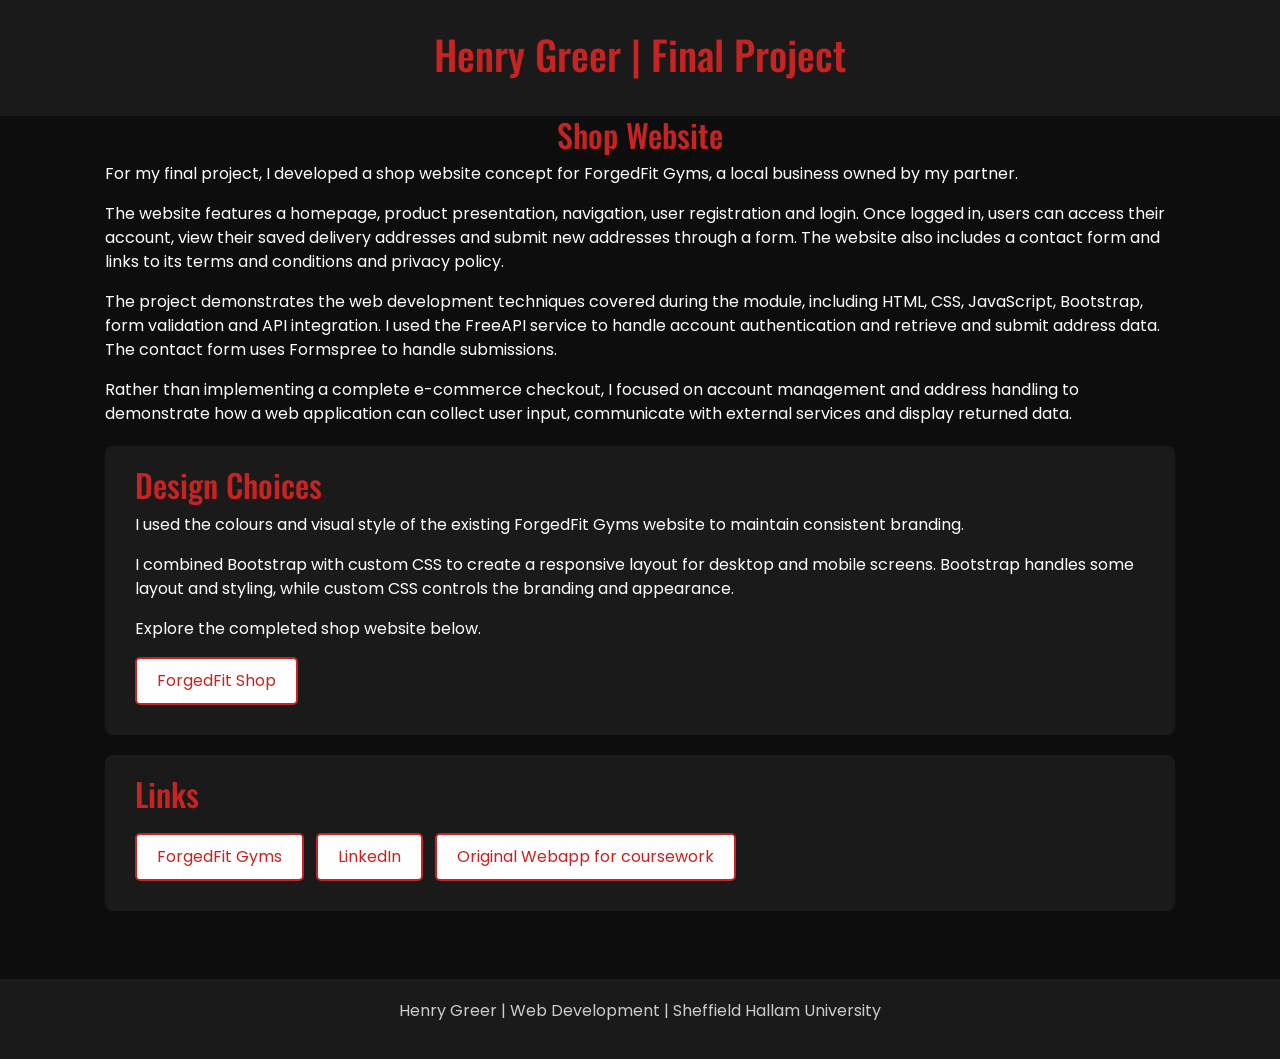
<file: index.html>
<!DOCTYPE html>

<html lang="en">

<head>
    <meta charset="UTF-8">
    <meta name="viewport" content="width=device-width, initial-scale=1.0">
    <title>Henry Greer | Final Project</title>
    <link href="https://cdn.jsdelivr.net/npm/bootstrap@5.3.8/dist/css/bootstrap.min.css" rel="stylesheet">
    <link rel="stylesheet" href="style.css">
    <script src="https://cdn.jsdelivr.net/npm/bootstrap@5.3.8/dist/js/bootstrap.bundle.min.js" defer></script>

</head>

<body>

    <header>
        <h1>Henry Greer | Final Project</h1>
    </header>

    <main>

        <h2 style="text-align: center;">Shop Website</h2>

        <p>
            For my final project, I developed a shop website concept for ForgedFit Gyms, a local business owned by my partner.
        </p>
        <p>
            The website features a homepage, product presentation, navigation, user registration and login. 
            Once logged in, users can access their account, view their saved delivery addresses and submit new addresses through a form. 
            The website also includes a contact form and links to its terms and conditions and privacy policy.
        </p>

        <p>
            The project demonstrates the web development techniques covered during the module, including HTML, CSS, 
            JavaScript, Bootstrap, form validation and API integration. I used the FreeAPI service to handle account 
            authentication and retrieve and submit address data. The contact form uses Formspree to handle submissions.
        </p>
        <p>
            Rather than implementing a complete e-commerce checkout, I focused on account management and address handling
             to demonstrate how a web application can collect user input, communicate with external services and display returned data.

        </p>

        <section class="forgedCard">
            <h2>Design Choices</h2>

            <p>
                I used the colours and visual style of the existing ForgedFit Gyms
                website to maintain consistent branding.
            </p>

            <p>
                I combined Bootstrap with custom CSS to create a responsive layout
                for desktop and mobile screens. Bootstrap handles some layout and
                styling, while custom CSS controls the branding and appearance.
            </p>

            <p>Explore the completed shop website below.</p>

            <a href="forgedfitindex.html" 
            target="_blank" 
            class="buttonLinks" 
            rel="noopener noreferrer">
                ForgedFit Shop
            </a>
            
        </section>

        <section class="forgedCard">
            <h2>Links</h2>

            <div class="links">

                <a href="https://www.forgedfitgyms.co.uk/" target="_blank" rel="noopener noreferrer" class="buttonLinks">
                    ForgedFit Gyms
                </a>

                <a href="https://www.linkedin.com/in/henry-greer-968357281/" target="_blank" rel="noopener noreferrer" class="buttonLinks">
                    LinkedIn
                </a>

                <a href="https://hengreer.github.io/MyFirstWebapp/index.html" target="_blank" rel="noopener noreferrer" class="buttonLinks">
                    Original Webapp for coursework
                </a>
                

            </div>

        </section>

        <br><br>

    </main>

    <footer style="text-align: center; padding: 20px; background-color: var(--card); color: var(--text-muted);">

        <p>
            Henry Greer | Web Development | Sheffield Hallam University
        </p>

    </footer>

</body>

</html>
</file>
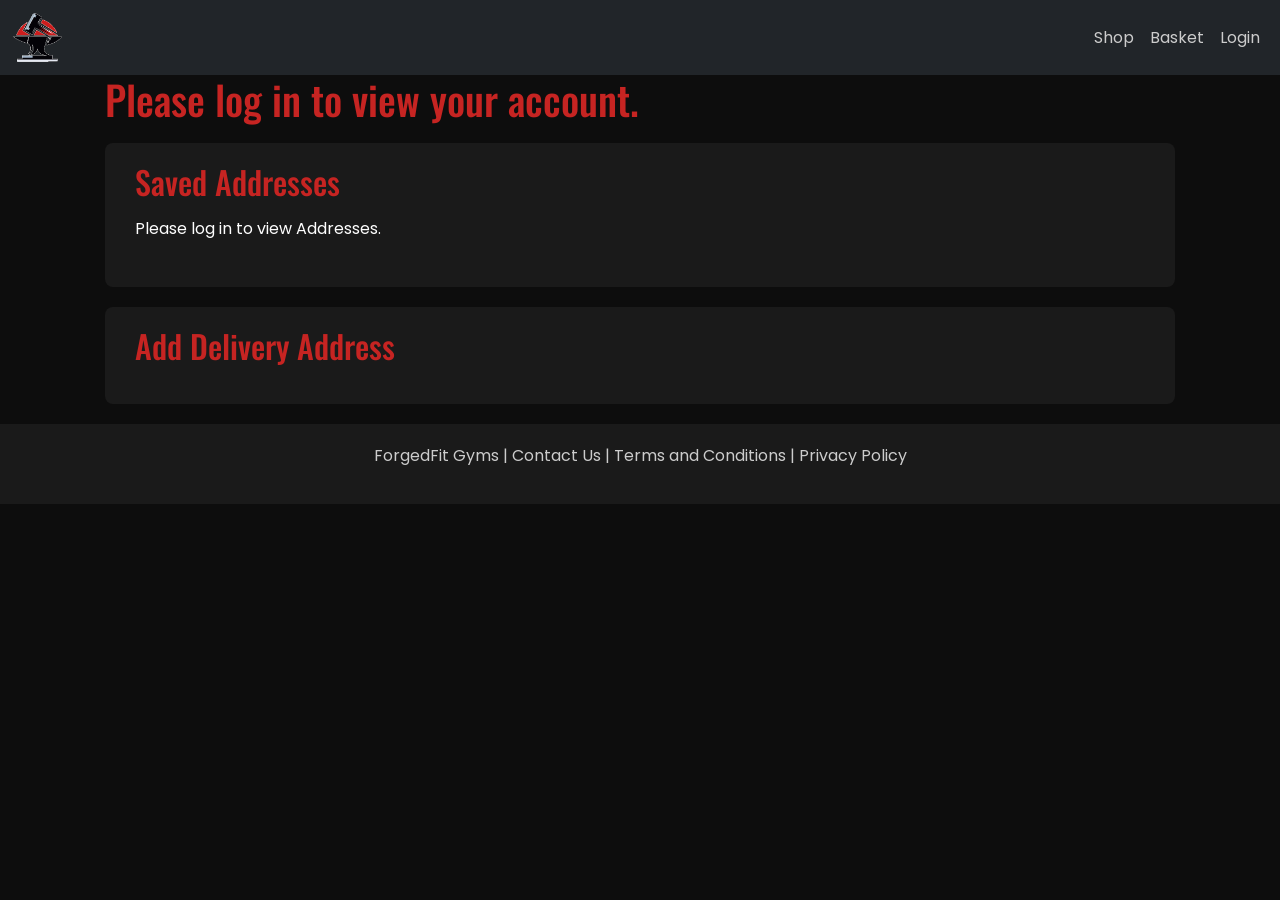
<file: account.html>
<!DOCTYPE html>

<html lang="en">

<head>
    <meta charset="UTF-8">
    <meta name="viewport" content="width=device-width, initial-scale=1.0">
    <title>Henry Greer | Final Project</title>
    <link href="https://cdn.jsdelivr.net/npm/bootstrap@5.3.8/dist/css/bootstrap.min.css" rel="stylesheet">
    <link rel="stylesheet" href="style.css">
    <script src="https://cdn.jsdelivr.net/npm/bootstrap@5.3.8/dist/js/bootstrap.bundle.min.js" defer></script>
    <script src="accountscript.js" defer></script>

</head>

<body>

       <nav class="navbar navbar-expand-sm bg-dark navbar-dark sticky-top">
        <div class="container-fluid">
            <a class="navbar-brand" href="forgedfitindex.html">
                <img src="images/forgedFitLogo.png"
                    alt="Forged Fit Home"
                    class="rounded navbarLogo">
            </a>

            <button class="navbar-toggler"
                    type="button"
                    data-bs-toggle="collapse"
                    data-bs-target="#collapsibleNavbar"
                    aria-controls="collapsibleNavbar"
                    aria-expanded="false"
                    aria-label="Toggle navigation">
                <span class="navbar-toggler-icon"></span>
            </button>

            <div class="collapse navbar-collapse" id="collapsibleNavbar">
                <ul class="navbar-nav ms-auto">
                    <li class="nav-item">
                        <a class="nav-link" href="shop.html">Shop</a>
                    </li>
                    <li class="nav-item">
                        <a class="nav-link" href="basket.html">Basket</a>
                    </li>
                    <li class="nav-item">
                        <a class="nav-link" href="loginpage.html" id="accountLink">Login</a>
                    </li>
                </ul>
            </div>
        </div>
    </nav>

    <main>

        <h1 id="welcomeUsername">My Account</h1>
        <p id="usernameError" class="d-none"></p>

        <div id="savedAddress" class="forgedCard">
            <h2>Saved Addresses</h2>
            <div id="addressList"></div>
            <p id="addressLoadError" role="alert"></p>
            <p id="savedAddressMessage" role="status"></p>
        </div>

        <div class="forgedCard">
            <h2>Add Delivery Address</h2>
            <p id="addDeliveryMessage" role="status">Unfortunately, the FreeAPI service requires a six-digit numeric PIN code rather than a standard UK postcode. Please enter a six-digit number to test the address-saving feature.</p>

            <form id="addressForm" name="addressForm">
                <div class="mb-3">
                            <label for="addressLine1" class="form-label">
                                Address Line 1:
                            </label>
                            <input
                                type="text"
                                class="form-control"
                                id="addressLine1"
                                name="addressLine1"
                                placeholder="House number and street"
                                required>
                        </div>

                        <div class="mb-3">
                            <label for="addressLine2" class="form-label">
                                Address Line 2:
                            </label>
                            <input
                                type="text"
                                class="form-control"
                                id="addressLine2"
                                name="addressLine2"
                                placeholder="Flat, building or additional information">
                        </div>

                        <div class="mb-3">
                            <label for="city" class="form-label">
                                City:
                            </label>
                            <input
                                type="text"
                                class="form-control"
                                id="city"
                                name="city"
                                placeholder="Enter your city or town"
                                required>
                        </div>

                        <div class="mb-3">
                            <label for="state" class="form-label">
                                County / State / Region:
                            </label>
                            <input
                                type="text"
                                class="form-control"
                                id="state"
                                name="state"
                                placeholder="Enter your county or region"
                                required>
                        </div>

                        <div class="mb-3">
                            <label for="pincode" class="form-label">
                                Postcode:
                            </label>
                            <input
                                type="number"
                                class="form-control"
                                id="pincode"
                                name="pincode"
                                placeholder="Enter numberic 6 digit PIN Code"
                                required>
                        </div>
                        <p id="pinError" class='d-none' role="alert"></p>

                        <div class="mb-3">
                            <label for="country" class="form-label">
                                Country:
                            </label>
                            <select
                                class="form-select"
                                id="country"
                                name="country"
                                required>

                                <option value="" selected disabled>
                                    Select a country
                                </option>
                                <option value="United Kingdom">United Kingdom</option>
                                <option value="Ireland">Ireland</option>
                                <option value="Canada">Canada</option>
                                <option value="Australia">Australia</option>
                                <option value="France">France</option>
                                <option value="Germany">Germany</option>
                                <option value="Spain">Spain</option>
                                <option value="Netherlands">Netherlands</option>
                            </select>
                        </div>

                        <div class="form-buttons">
                            <button
                                type="submit"
                                class="buttonLinks"
                                id="addressButton">
                                Save Address
                            </button>

                            <button
                                type="reset"
                                class="buttonLinks">
                                Clear
                            </button>
                        </div>

                        <p id="addressSuccess" class="d-none fw-bold mt-3" role="status"></p>

                        <p id="addressError" class="d-none textError mt-3" role="alert"></p>

                    </form>
                </div>


        <div id="logoutSection" class="d-none">

            <form name="logoutForm" id="logoutForm" method="POST">
                <button type="submit" class="buttonLinks" id="logoutButton">
                    Logout
                </button>

                <p id="logoutSuccess" class="d-none fw-bold" role="status"></p>
            </form>
        </div>

    </main>

    <footer>

        <p>
           <a href="https://www.forgedfitgyms.co.uk/" target="_blank" rel="noopener noreferrer">
                ForgedFit Gyms
           </a>
           | 
           <a href="contact.html">
                Contact Us
           </a>
           | 
           <a href="terms.html">
                Terms and Conditions
           </a>
           | 
           <a href="privacy.html">
                Privacy Policy
           </a>
        </p>

    </footer>

</body>
</html>
</file>
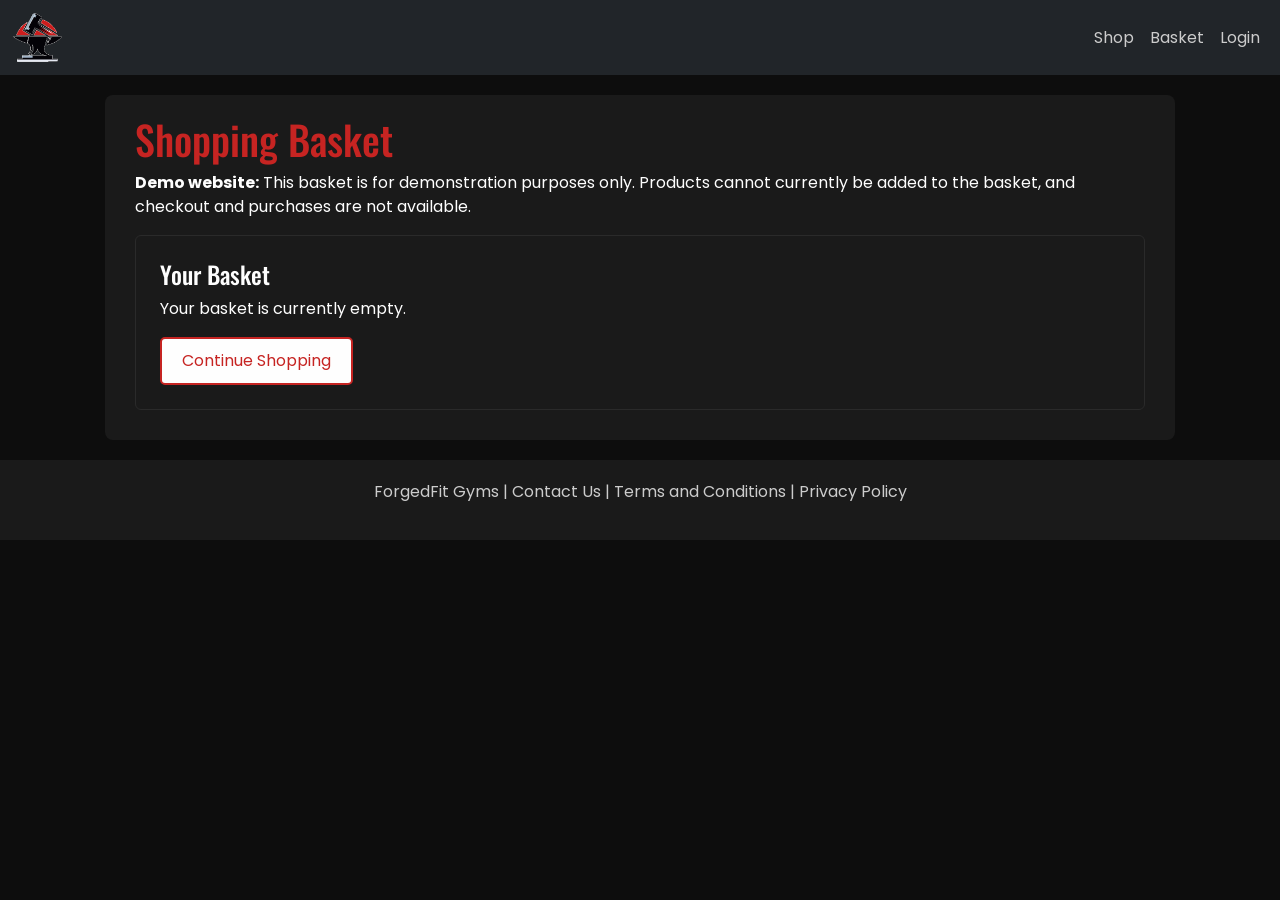
<file: basket.html>
<!DOCTYPE html>

<html lang="en">

<head>
    <meta charset="UTF-8">
    <meta name="viewport" content="width=device-width, initial-scale=1.0">
    <title>ForgedFit | Basket</title>
    <link href="https://cdn.jsdelivr.net/npm/bootstrap@5.3.8/dist/css/bootstrap.min.css" rel="stylesheet">
    <link rel="stylesheet" href="style.css">
    <script src="https://cdn.jsdelivr.net/npm/bootstrap@5.3.8/dist/js/bootstrap.bundle.min.js" defer></script>
    <script src="accountscript.js" defer></script>

</head>

<body>

    
       <nav class="navbar navbar-expand-sm bg-dark navbar-dark sticky-top">
        <div class="container-fluid">
            <a class="navbar-brand" href="forgedfitindex.html">
                <img src="images/forgedFitLogo.png"
                    alt="Forged Fit Home"
                    class="rounded navbarLogo">
            </a>

            <button class="navbar-toggler"
                    type="button"
                    data-bs-toggle="collapse"
                    data-bs-target="#collapsibleNavbar"
                    aria-controls="collapsibleNavbar"
                    aria-expanded="false"
                    aria-label="Toggle navigation">
                <span class="navbar-toggler-icon"></span>
            </button>

            <div class="collapse navbar-collapse" id="collapsibleNavbar">
                <ul class="navbar-nav ms-auto">
                    <li class="nav-item">
                        <a class="nav-link" href="shop.html">Shop</a>
                    </li>
                    <li class="nav-item">
                        <a class="nav-link" href="basket.html">Basket</a>
                    </li>
                    <li class="nav-item">
                        <a class="nav-link" href="loginpage.html" id="accountLink">Login</a>
                    </li>
                </ul>
            </div>
        </div>
    </nav>


    <main>
        <section class="forgedCard">
            <h1>Shopping Basket</h1>

            <p>
                <strong>Demo website:</strong> This basket is for demonstration
                purposes only. Products cannot currently be added to the basket,
                and checkout and purchases are not available.
            </p>

            <div class="card p-4">
                <h2 class="h4">Your Basket</h2>

                <p>
                    Your basket is currently empty.
                </p>

                <a href="shop.html" class="buttonLinks continueShopping">
                    Continue Shopping
                </a>
            </div>
        </section>
    </main>

    <footer>

        <p>
           <a href="https://www.forgedfitgyms.co.uk/" target="_blank" rel="noopener noreferrer">
                ForgedFit Gyms
           </a>
           | 
           <a href="contact.html">
                Contact Us
           </a>
           | 
           <a href="terms.html">
                Terms and Conditions
           </a>
           | 
           <a href="privacy.html">
                Privacy Policy
           </a>
        </p>

    </footer>

</body>
</html>
</file>
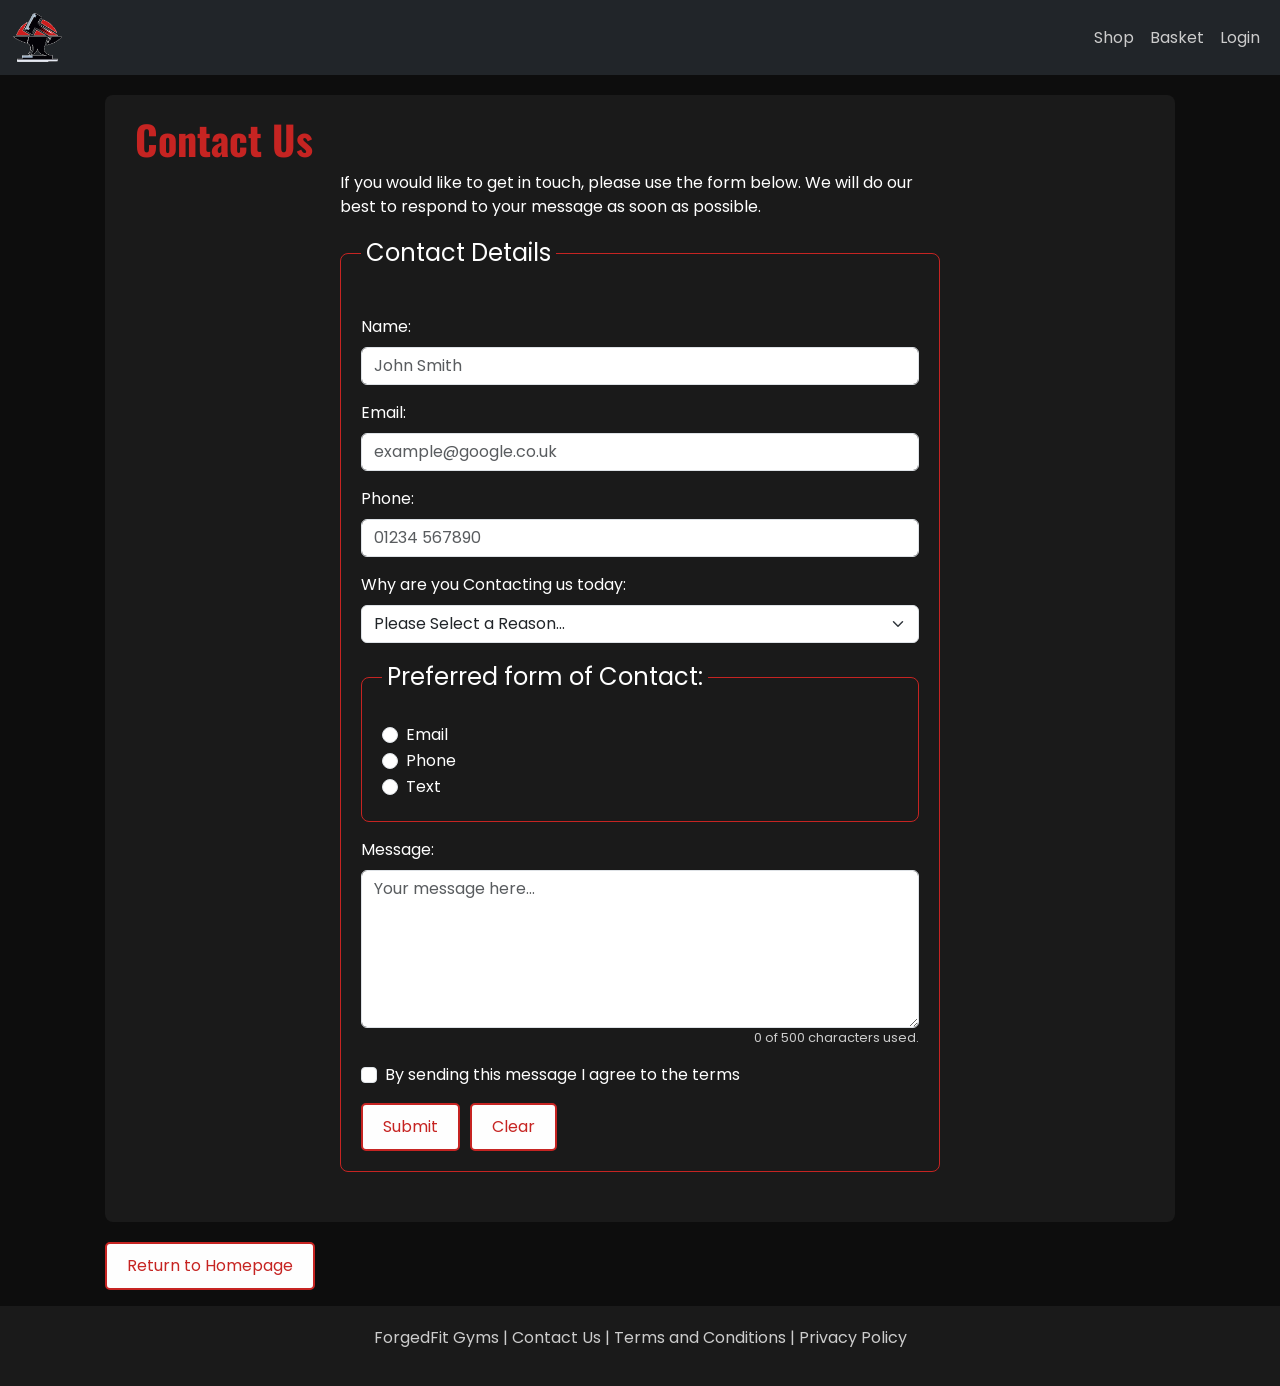
<file: contact.html>
<!DOCTYPE html>

<html lang="en">

<head>
    <meta charset="UTF-8">
    <meta name="viewport" content="width=device-width, initial-scale=1.0">
    <title>Contact Us</title>
    <link href="https://cdn.jsdelivr.net/npm/bootstrap@5.3.8/dist/css/bootstrap.min.css" rel="stylesheet">
    <link rel="stylesheet" href="style.css">
    <script src="https://cdn.jsdelivr.net/npm/bootstrap@5.3.8/dist/js/bootstrap.bundle.min.js" defer></script>
    <script src="script.js" defer></script>
    <script src="accountscript.js" defer></script>

</head>

<body>

    
    <nav class="navbar navbar-expand-sm bg-dark navbar-dark sticky-top">
        <div class="container-fluid">
            <a class="navbar-brand" href="forgedfitindex.html">
                <img src="images/forgedFitLogo.png"
                    alt="Forged Fit Home"
                    class="rounded navbarLogo">
            </a>

            <button class="navbar-toggler"
                    type="button"
                    data-bs-toggle="collapse"
                    data-bs-target="#collapsibleNavbar"
                    aria-controls="collapsibleNavbar"
                    aria-expanded="false"
                    aria-label="Toggle navigation">
                <span class="navbar-toggler-icon"></span>
            </button>

            <div class="collapse navbar-collapse" id="collapsibleNavbar">
                <ul class="navbar-nav ms-auto">
                    <li class="nav-item">
                        <a class="nav-link" href="shop.html">Shop</a>
                    </li>
                    <li class="nav-item">
                        <a class="nav-link" href="basket.html">Basket</a>
                    </li>
                    <li class="nav-item">
                        <a class="nav-link" href="loginpage.html" id="accountLink">Login</a>
                    </li>
                </ul>
            </div>
        </div>
    </nav>


    <main>

        <section class="forgedCard">

            <h1 class="fw-bold">Contact Us</h1>
                    <form
                        id="contact_form"
                        action="https://formspree.io/f/xbgldjgo"
                        method ="POST">
                        <p>
                            If you would like to get in touch, please use the form below.
                            We will do our best to respond to your message as soon as possible.
                        </p>

                    <fieldset>
                    
                        <legend>Contact Details</legend>

                        <div class="mb-3 mt-3">
                            <label for="name" class="form-label">Name:</label>
                            <input type="text"
                                    id="name" 
                                    name="name" 
                                    class ="form-control"
                                    placeholder="John Smith"
                                    autocomplete="name"
                                    required>
                        </div>

                        <div class="mb-3 mt-3">
                            <label for="email" class="form-label">Email:</label>
                            <input type="email" 
                                    id="email" 
                                    name="email"  
                                    placeholder="example@google.co.uk" 
                                    class="form-control"
                                    autocomplete="email"
                                    required>
                            <p id="emailError" class="d-none fw-bold" role="alert">
                                Error: Please enter a valid email address.
                            </p>
                        </div>
                                                
                        <div class="mb-3 mt-3">
                            <label for="phone" class="form-label">Phone:</label>
                            <input type="tel" 
                                    id="phone" 
                                    name="phone"  
                                    placeholder="01234 567890" 
                                    class="form-control">
                            <p id="phoneError" class="d-none fw-bold" role="alert">
                                Error: Please enter a valid phone number.
                            </p>
                        </div>

                        <div class="mb-3 mt-3">
                            <label for="contactReason" class="form-label">Why are you Contacting us today:</label><br>

                            <select id="contactReason" 
                                    name="contactReason" 
                                    class="form-select"
                                    required>
                                <option value="" disabled selected>Please Select a Reason...</option>    
                                <option value="shipping">Shipping Question</option>
                                <option value="outstandingOrder">Outstanding Order</option>
                                <option value="issueOrder">Order Issue</option>
                                <option value="website">Website Issue</option>

                            </select>
                        </div>

                            

                        <fieldset class="mb-3">
                            <legend class="form-label">Preferred form of Contact:</legend>

                            <div class="form-check">  
                                <label for="contactEmail" class="form-check-label">Email</label>
                                    <input type="radio" 
                                        id="contactEmail" 
                                        name="contactType" 
                                        value="contactEmail"
                                        class="form-check-input"
                                        required>
                            </div>
                            
                            <div class="form-check">                        
                                <input type="radio"
                                    id="contactPhone" 
                                    name="contactType" 
                                    value="contactPhone"
                                    class="form-check-input">
                                <label for="contactPhone" class="form-check-label">Phone</label>
                            </div>
                                        <div class="form-check">                              
                                            <input type="radio" 
                                                    id="contactText" 
                                                    name="contactType" 
                                                    value="contactText"
                                                    class="form-check-input">
                                            <label for="contactText" class="form-check-label">Text</label>
                                        </div>           
                            </fieldset>
                            
                        <div>
                            <label for="message" class="form-label">Message:</label>
                            <textarea id="message"
                                name="message" rows="6"
                                placeholder="Your message here..."
                                maxlength="500"
                                class="form-control"
                                required></textarea>
                            <p class="characterCounter">
                                <span id="char-length">0</span> of 500 characters used.
                            </p>

                        <div class="form-check mb-3">                        
                            <input type="checkbox" 
                                id="terms" 
                                name="terms"
                                class="form-check-input"
                                required>
                            <label for="terms" class="form-check-label">By sending this message I agree to the terms</label>
                        </div>

                        </div>
                        <div class="form-buttons">
                            <input type="submit" id="submit-button" value="Submit">
                            <input type="reset" id="clear-button" value="Clear">
                        </div>
                    </fieldset>   
                    </form> 

            <p id="thank-you-message" class="d-none" role="status">
                Thank you for your message. I will not get back to you.
            </p>

        </section>

        
        <p>
            <a href="forgedfitindex.html" class="buttonLinks">Return to Homepage</a>
        </p>
    
    </main>

    <footer>

        <p>
           <a href="https://www.forgedfitgyms.co.uk/" target="_blank" rel="noopener noreferrer">
                ForgedFit Gyms
           </a>
           | 
           <a href="contact.html">
                Contact Us
           </a>
           | 
           <a href="terms.html">
                Terms and Conditions
           </a>
           | 
           <a href="privacy.html">
                Privacy Policy
           </a>
        </p>

    </footer>

</body>
</html>
</file>
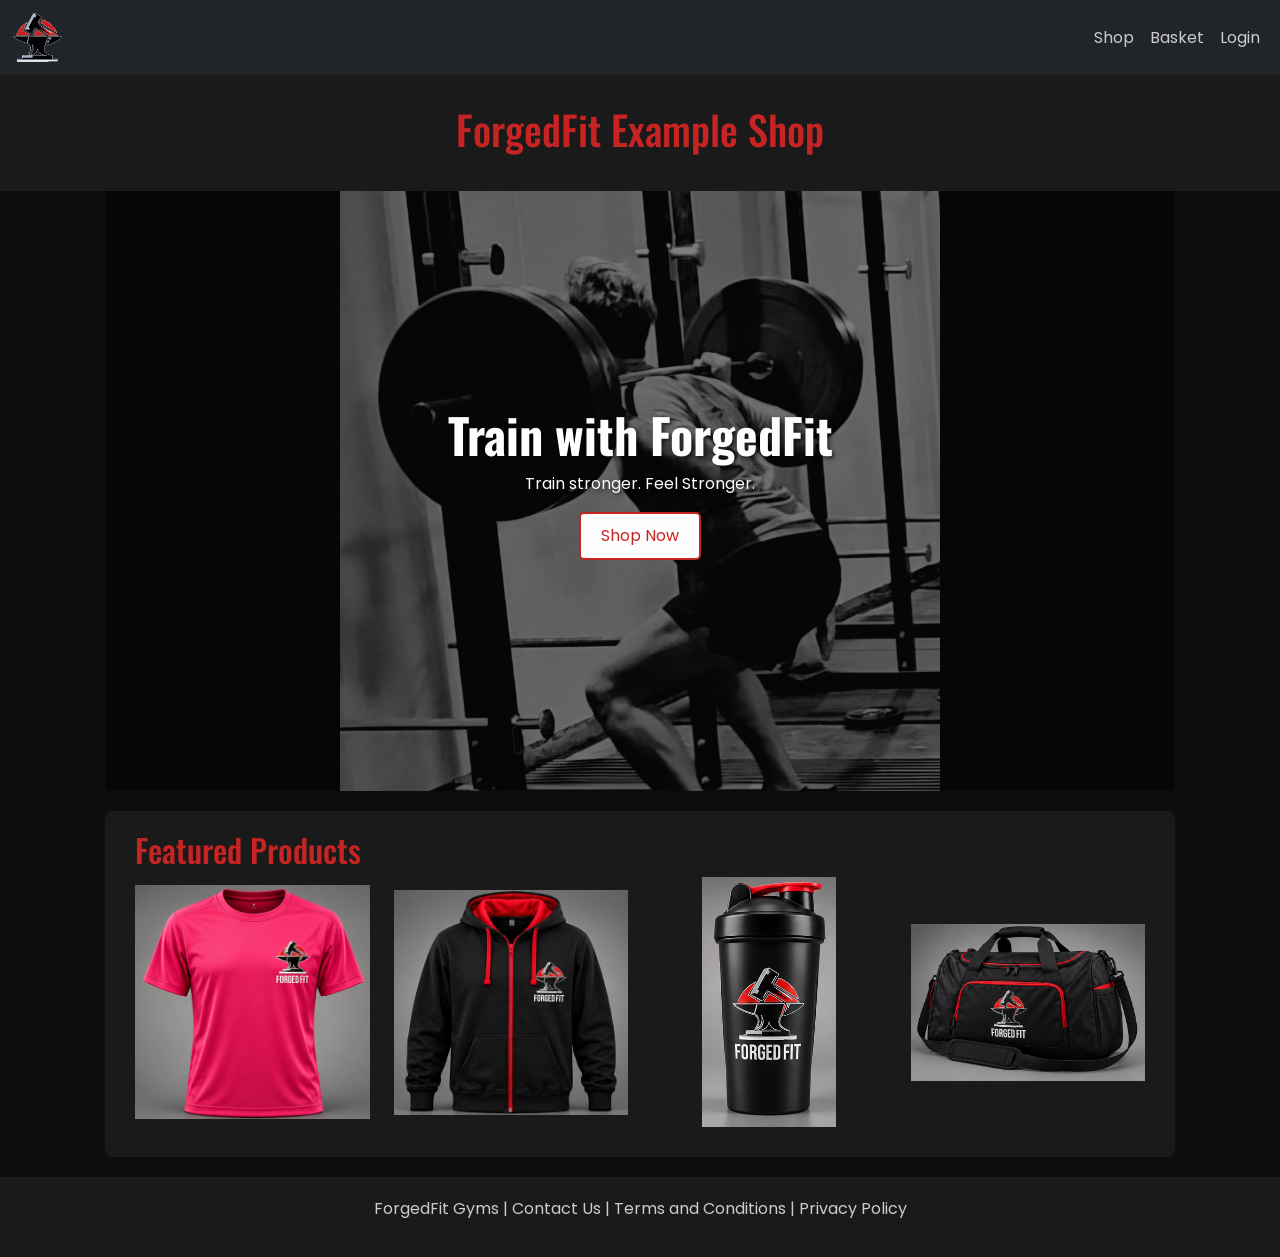
<file: forgedfitindex.html>
<!DOCTYPE html>

<html lang="en">

<head>
    <meta charset="UTF-8">
    <meta name="viewport" content="width=device-width, initial-scale=1.0">
    <title>ForgedFit | Shop Homepage</title>
    <link href="https://cdn.jsdelivr.net/npm/bootstrap@5.3.8/dist/css/bootstrap.min.css" rel="stylesheet">
    <link rel="stylesheet" href="style.css">
    <script src="https://cdn.jsdelivr.net/npm/bootstrap@5.3.8/dist/js/bootstrap.bundle.min.js" defer></script>
    <script src="accountscript.js" defer></script>

</head>

<body>
<!-- https://www.w3schools.com/bootstrap5/bootstrap_navbar.php -->
    
    <nav class="navbar navbar-expand-sm bg-dark navbar-dark sticky-top">
        <div class="container-fluid">
            <a class="navbar-brand" href="forgedfitindex.html">
                <img src="images/forgedFitLogo.png"
                    alt="Forged Fit Home"
                    class="rounded navbarLogo">
            </a>

            <button class="navbar-toggler"
                    type="button"
                    data-bs-toggle="collapse"
                    data-bs-target="#collapsibleNavbar"
                    aria-controls="collapsibleNavbar"
                    aria-expanded="false"
                    aria-label="Toggle navigation">
                <span class="navbar-toggler-icon"></span>
            </button>

            <div class="collapse navbar-collapse" id="collapsibleNavbar">
                <ul class="navbar-nav ms-auto">
                    <li class="nav-item">
                        <a class="nav-link" href="shop.html">Shop</a>
                    </li>
                    <li class="nav-item">
                        <a class="nav-link" href="basket.html">Basket</a>
                    </li>
                    <li class="nav-item">
                        <a class="nav-link" href="loginpage.html" id="accountLink">Login</a>
                    </li>
                </ul>
            </div>
        </div>
    </nav>


    <header>
        <h1>ForgedFit Example Shop</h1>
    </header>

    <main>       
        <section class="hero">
            <div id="overlay">
                <h2 class="heroText">Train with ForgedFit</h2>

                <p class="heroText">
                    Train stronger.
                    Feel Stronger.
                </p>
                <p>
                    <a href="shop.html" class="buttonLinks">
                        Shop Now
                    </a>
                </p>
            </div>
        </section>
       
    
        <section class="forgedCard">
            <h2>Featured Products</h2>
            <div class="row g-4">
                <div class="col-12 col-sm-6 col-lg-3">
                    <div class="productImageBox">
                        <img src="images/pinkTshirtDryWick.png" alt="ForgedFit dry-wick training T-shirt." class="img-fluid rounded productImage">
                    </div>
                </div>
                <div class="col-12 col-sm-6 col-lg-3">
                    <div class="productImageBox">
                        <img src="images/zipHoody.png" alt="Black ForgedFit zip-up hoodie" class="img-fluid rounded productImage">
                    </div>
                </div>
                <div class="col-12 col-sm-6 col-lg-3">
                    <div class="productImageBox">
                        <img src="images/shaker.png" alt="Black ForgedFit protein shaker" class="img-fluid rounded productImage">
                    </div>
                </div>
                <div class="col-12 col-sm-6 col-lg-3">
                    <div class="productImageBox">
                        <img src="images/gymBag.png" alt="Black ForgedFit gym bag with red detailing" class="img-fluid rounded productImage">
                    </div>
                </div>
            </div>
        </section>

    </main>

    <footer>

        <p>
           <a href="https://www.forgedfitgyms.co.uk/" target="_blank" rel="noopener noreferrer">
                ForgedFit Gyms
           </a>
           | 
           <a href="contact.html">
                Contact Us
           </a>
           | 
           <a href="terms.html">
                Terms and Conditions
           </a>
           | 
           <a href="privacy.html">
                Privacy Policy
           </a>
        </p>

    </footer>

</body>

</html>
</file>
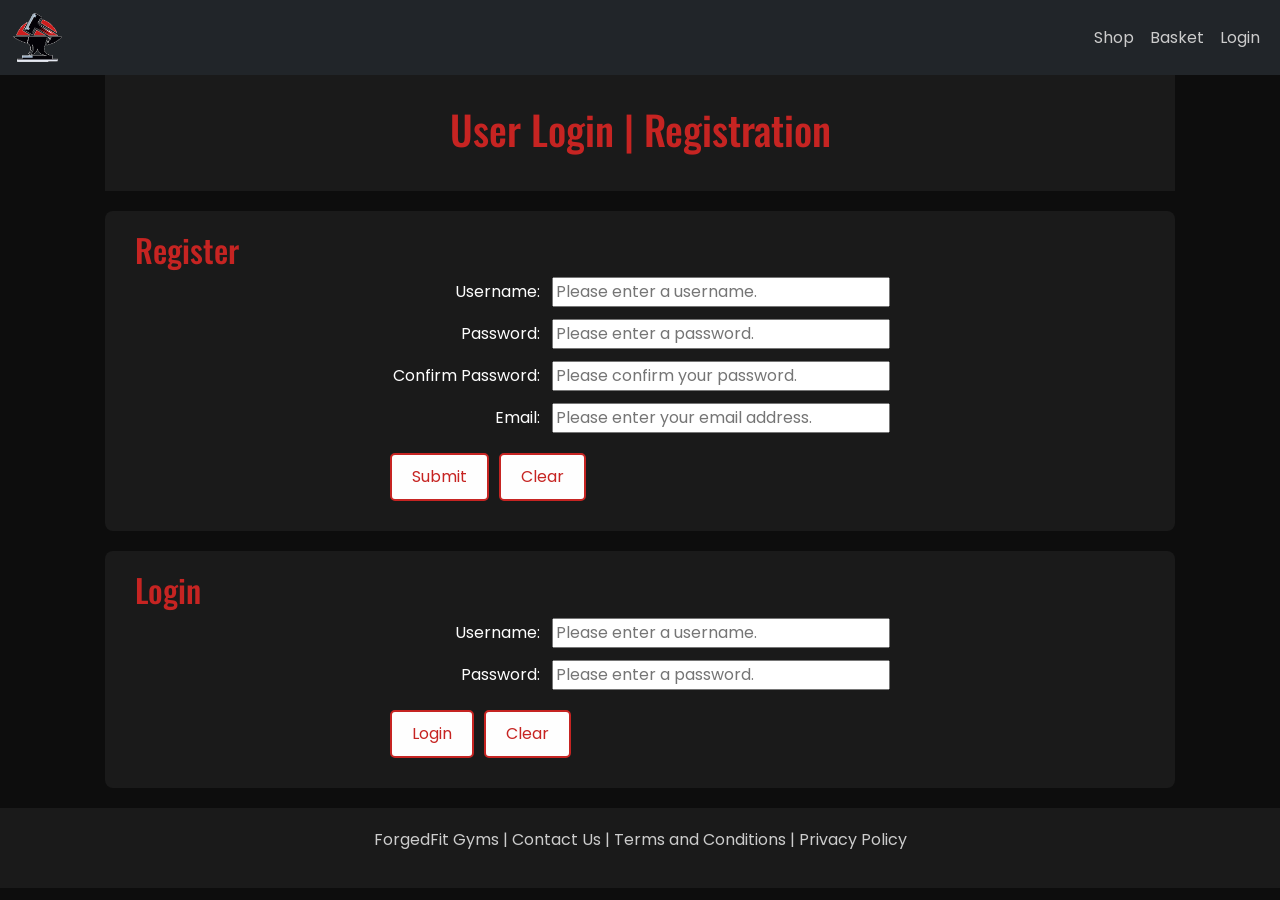
<file: loginpage.html>
<!DOCTYPE html>

<html lang="en">

<head>
    <meta charset="UTF-8">
    <meta name="viewport" content="width=device-width, initial-scale=1.0">
    <title>Login | Registration</title>
    <link href="https://cdn.jsdelivr.net/npm/bootstrap@5.3.8/dist/css/bootstrap.min.css" rel="stylesheet">
    <link rel="stylesheet" href="style.css">
    <script src="https://cdn.jsdelivr.net/npm/bootstrap@5.3.8/dist/js/bootstrap.bundle.min.js" defer></script>
    <script src="accountscript.js" defer></script>

</head>

<body>

    
    <nav class="navbar navbar-expand-sm bg-dark navbar-dark sticky-top">
        <div class="container-fluid">
            <a class="navbar-brand" href="forgedfitindex.html">
                <img src="images/forgedFitLogo.png"
                    alt="Forged Fit Home"
                    class="rounded navbarLogo">
            </a>

            <button class="navbar-toggler"
                    type="button"
                    data-bs-toggle="collapse"
                    data-bs-target="#collapsibleNavbar"
                    aria-controls="collapsibleNavbar"
                    aria-expanded="false"
                    aria-label="Toggle navigation">
                <span class="navbar-toggler-icon"></span>
            </button>

            <div class="collapse navbar-collapse" id="collapsibleNavbar">
                <ul class="navbar-nav ms-auto">
                    <li class="nav-item">
                        <a class="nav-link" href="shop.html">Shop</a>
                    </li>
                    <li class="nav-item">
                        <a class="nav-link" href="basket.html">Basket</a>
                    </li>
                    <li class="nav-item">
                        <a class="nav-link" href="loginpage.html" id="accountLink">Login</a>
                    </li>
                </ul>
            </div>
        </div>
    </nav>


    <main>

        <header>
            <h1>User Login | Registration</h1>
        </header>

        <div class="forgedCard">
            <h2>Register</h2>

            <form name="registerForm" id="registerForm" method="POST">
                <div class="form-row">
                    <label for="usernameRegister">Username:</label>
                    <input type="text" 
                    placeholder="Please enter a username."
                    name="usernameRegister" 
                    id="usernameRegister"
                    autocomplete="username"
                    required>
                </div>

                <div class="form-row">
                    <label for="passwordRegister">Password:</label>
                    <input type="password" placeholder="Please enter a password."
                        name="passwordRegister" 
                        id="passwordRegister"
                        autocomplete="new-password"
                        required>
                </div>

                <div class="form-row">
                    <label for="passwordRegisterCheck">Confirm Password:</label>
                    <input type="password" placeholder="Please confirm your password."
                        name="passwordRegisterCheck" 
                        id="passwordRegisterCheck"
                        autocomplete="new-password"
                        required>
                </div>

                <div class="form-row">
                    <label for="emailRegister">Email:</label>
                    <input type="email" placeholder="Please enter your email address."
                        name="emailRegister" 
                        id="emailRegister"
                        autocomplete="email"
                        required>
                </div>

                <div class="form-buttons">
                    <button type="submit" class="buttonLinks" id="registerButton">Submit</button>
                    <input type="reset" id="clearButtonRegister" value="Clear">
                </div>

                <p id="registerSuccess" class="d-none fw-bold"  role="status"></p>
            </form>
        </div>

        <div class="forgedCard">
            <h2>Login</h2>

            <form name="loginForm" id="loginForm" method="POST">
                <div class="form-row">
                    <label for="usernameLogin">Username:</label>
                    <input type="text" placeholder="Please enter a username."
                        name="usernameLogin" 
                        id="usernameLogin"
                        autocomplete="username"
                        required>
                </div>

                <div class="form-row">
                    <label for="passwordLogin">Password:</label>
                    <input type="password" placeholder="Please enter a password."
                        name="passwordLogin" 
                        id="passwordLogin"
                        autocomplete="current-password"
                        required>
                </div>

                <div class="form-buttons">
                    <button type="submit" 
                    class="buttonLinks" 
                    id="loginButton">Login</button>
                    <input type="reset" 
                    id="clearButtonLogin" 
                    value="Clear">
                </div>

                <p id="loginSuccess" class="d-none fw-bold"  role="status"></p>
            </form>
        </div>

        <div id="logoutSection" class="d-none forgedCard">
            <h2>Logout</h2>

            <form name="logoutForm" id="logoutForm" method="POST">
                <button type="submit" class="buttonLinks" id="logoutButton">
                    Logout
                </button>

                <p id="logoutSuccess" class="d-none fw-bold" role="status"></p>
            </form>
        </div>

    </main>

    <footer>

        <p>
           <a href="https://www.forgedfitgyms.co.uk/" target="_blank" rel="noopener noreferrer">
                ForgedFit Gyms
           </a>
           | 
           <a href="contact.html">
                Contact Us
           </a>
           | 
           <a href="terms.html">
                Terms and Conditions
           </a>
           | 
           <a href="privacy.html">
                Privacy Policy
           </a>
        </p>

    </footer>

</body>
</html>
</file>
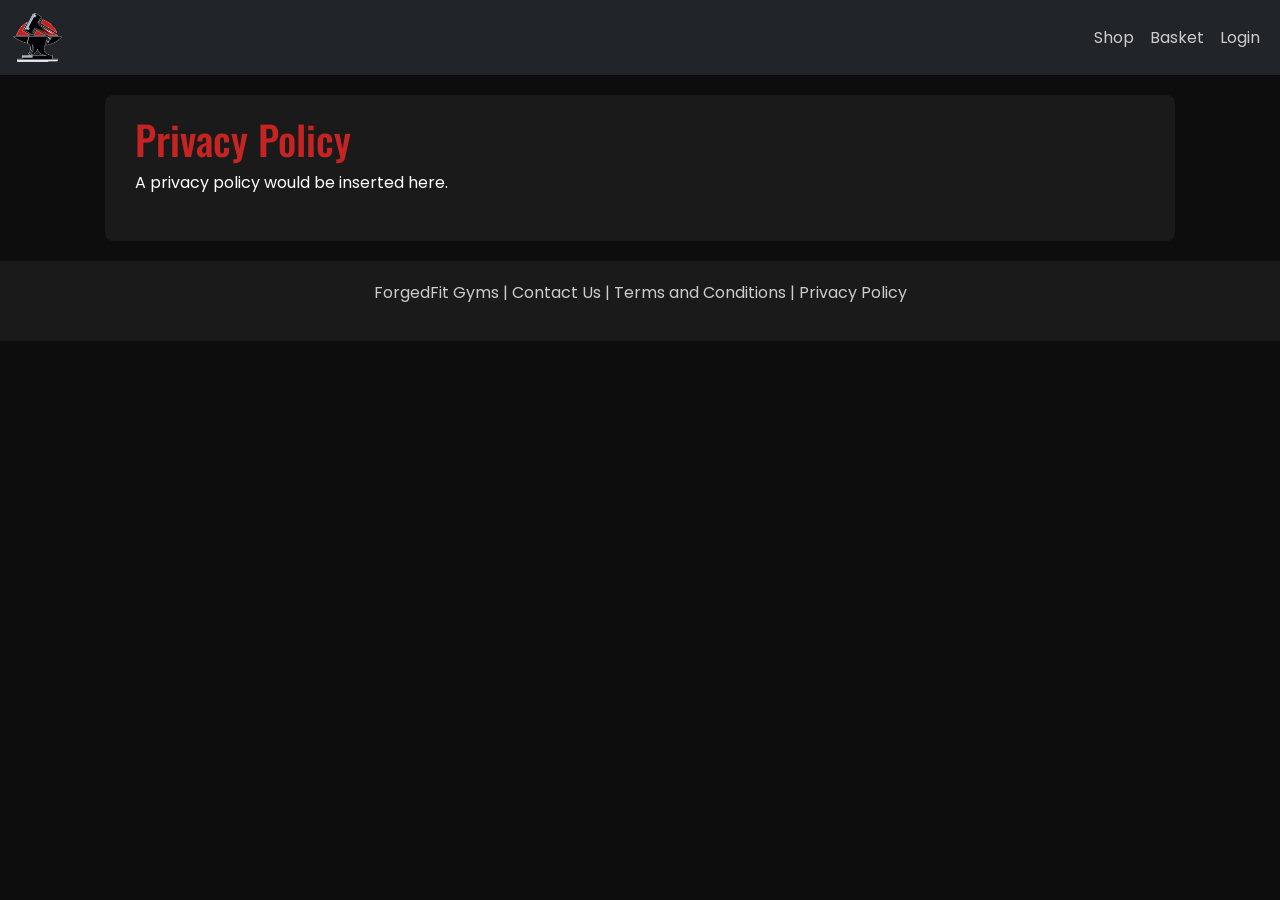
<file: privacy.html>
<!DOCTYPE html>

<html lang="en">

<head>
    <meta charset="UTF-8">
    <meta name="viewport" content="width=device-width, initial-scale=1.0">
    <title>Privacy Policy | ForgedFit</title>
    <link href="https://cdn.jsdelivr.net/npm/bootstrap@5.3.8/dist/css/bootstrap.min.css" rel="stylesheet">
    <link rel="stylesheet" href="style.css">
    <script src="https://cdn.jsdelivr.net/npm/bootstrap@5.3.8/dist/js/bootstrap.bundle.min.js" defer></script>
    <script src="accountscript.js" defer></script>

</head>

<body>

    
        <nav class="navbar navbar-expand-sm bg-dark navbar-dark sticky-top">
                <div class="container-fluid">
                <a class="navbar-brand" href="forgedfitindex.html">
                        <img src="images/forgedFitLogo.png"
                        alt="Forged Fit Home"
                        class="rounded navbarLogo">
                </a>

                <button class="navbar-toggler"
                        type="button"
                        data-bs-toggle="collapse"
                        data-bs-target="#collapsibleNavbar"
                        aria-controls="collapsibleNavbar"
                        aria-expanded="false"
                        aria-label="Toggle navigation">
                        <span class="navbar-toggler-icon"></span>
                </button>

                <div class="collapse navbar-collapse" id="collapsibleNavbar">
                        <ul class="navbar-nav ms-auto">
                        <li class="nav-item">
                                <a class="nav-link" href="shop.html">Shop</a>
                        </li>
                        <li class="nav-item">
                                <a class="nav-link" href="basket.html">Basket</a>
                        </li>
                        <li class="nav-item">
                                <a class="nav-link" href="loginpage.html" id="accountLink">Login</a>
                        </li>
                        </ul>
                </div>
                </div>
        </nav>


    <main>

        <section class="forgedCard">
        <h1>Privacy Policy</h1>

        <p>
            A privacy policy would be inserted here.
        </p>
    </section>

    </main>

    <footer>

        <p>
           <a href="https://www.forgedfitgyms.co.uk/" target="_blank" rel="noopener noreferrer">
                ForgedFit Gyms
           </a>
           | 
           <a href="contact.html">
                Contact Us
           </a>
           | 
           <a href="terms.html">
                Terms and Conditions
           </a>
           | 
           <a href="privacy.html">
                Privacy Policy
           </a>
        </p>

    </footer>

</body>
</html>
</file>
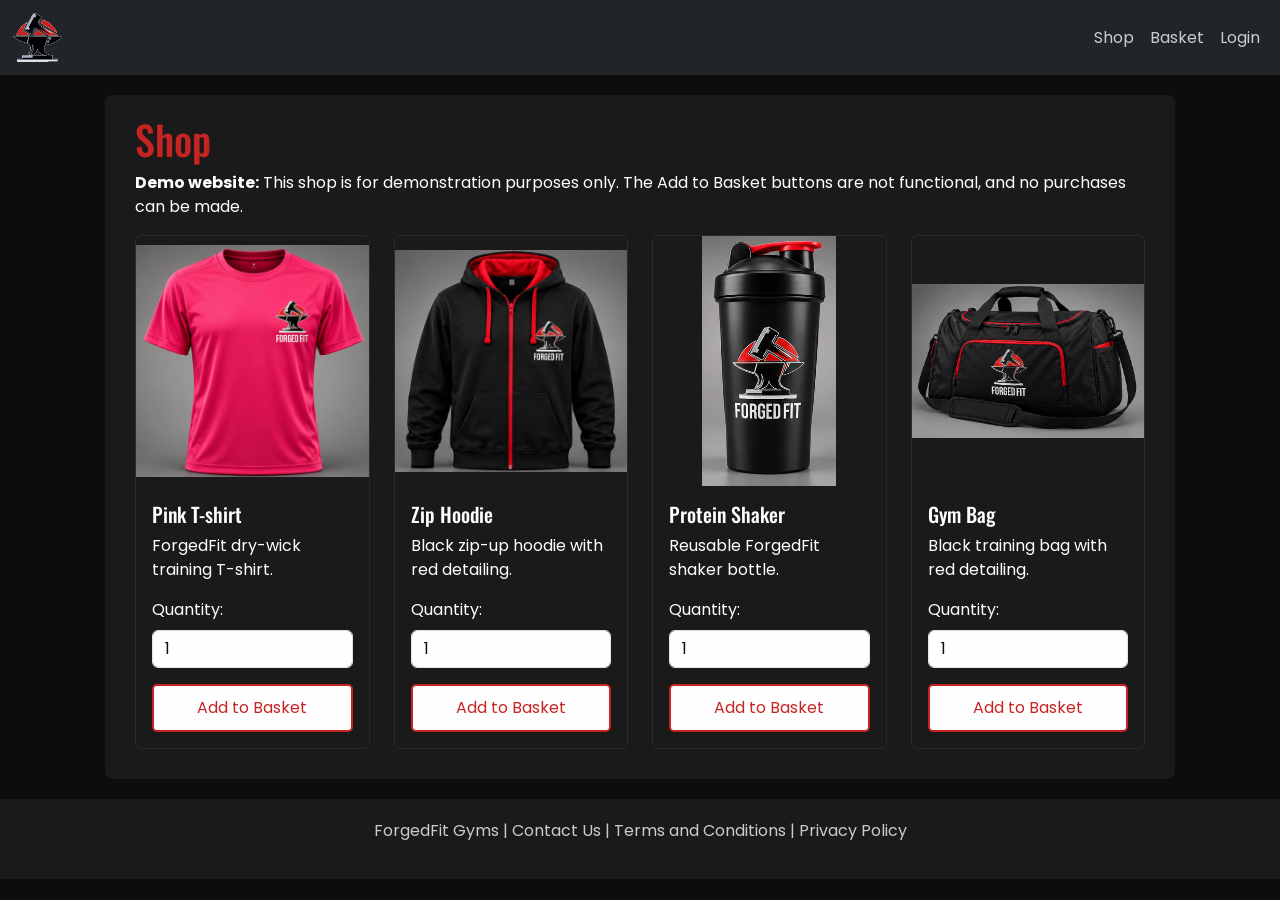
<file: shop.html>
<!DOCTYPE html>

<html lang="en">

<head>
    <meta charset="UTF-8">
    <meta name="viewport" content="width=device-width, initial-scale=1.0">
    <title>ForgedFit | Shop</title>
    <link href="https://cdn.jsdelivr.net/npm/bootstrap@5.3.8/dist/css/bootstrap.min.css" rel="stylesheet">
    <link rel="stylesheet" href="style.css">
    <script src="https://cdn.jsdelivr.net/npm/bootstrap@5.3.8/dist/js/bootstrap.bundle.min.js" defer></script>
    <script src="accountscript.js" defer></script>

</head>

<body>

    
    <nav class="navbar navbar-expand-sm bg-dark navbar-dark sticky-top">
        <div class="container-fluid">
            <a class="navbar-brand" href="forgedfitindex.html">
                <img src="images/forgedFitLogo.png"
                    alt="Forged Fit Home"
                    class="rounded navbarLogo">
            </a>

            <button class="navbar-toggler"
                    type="button"
                    data-bs-toggle="collapse"
                    data-bs-target="#collapsibleNavbar"
                    aria-controls="collapsibleNavbar"
                    aria-expanded="false"
                    aria-label="Toggle navigation">
                <span class="navbar-toggler-icon"></span>
            </button>

            <div class="collapse navbar-collapse" id="collapsibleNavbar">
                <ul class="navbar-nav ms-auto">
                    <li class="nav-item">
                        <a class="nav-link" href="shop.html">Shop</a>
                    </li>
                    <li class="nav-item">
                        <a class="nav-link" href="basket.html">Basket</a>
                    </li>
                    <li class="nav-item">
                        <a class="nav-link" href="loginpage.html" id="accountLink">Login</a>
                    </li>
                </ul>
            </div>
        </div>
    </nav>


    <main>

        <section class="forgedCard">
            <h1>Shop</h1>

            <p>
                <strong>Demo website:</strong> This shop is for demonstration
                purposes only. The Add to Basket buttons are not functional,
                and no purchases can be made.
            </p>

            <div class="row g-4">

                <div class="col-12 col-sm-6 col-lg-3">
                    <div class="card h-100">
                        <div class="productImageBox">
                            <img src="images/pinkTshirtDryWick.png"
                                 class="card-img-top productImage"
                                 alt="Pink ForgedFit dry-wick T-shirt">
                        </div>

                        <div class="card-body d-flex flex-column">
                            <h2 class="h5 card-title">Pink T-shirt</h2>
                            <p class="card-text">ForgedFit dry-wick training T-shirt.</p>

                            <label for="quantityTshirt" class="form-label">
                                Quantity:
                            </label>
                            <input type="number"
                                   id="quantityTshirt"
                                   class="form-control mb-3"
                                   min="1"
                                   value="1">

                            <button type="button" class="buttonLinks mt-auto">
                                Add to Basket
                            </button>
                        </div>
                    </div>
                </div>

                <div class="col-12 col-sm-6 col-lg-3">
                    <div class="card h-100">
                        <div class="productImageBox">
                            <img src="images/zipHoody.png"
                                 class="card-img-top productImage"
                                 alt="Black ForgedFit zip-up hoodie">
                        </div>

                        <div class="card-body d-flex flex-column">
                            <h2 class="h5 card-title">Zip Hoodie</h2>
                            <p class="card-text">Black zip-up hoodie with red detailing.</p>

                            <label for="quantityHoodie" class="form-label">
                                Quantity:
                            </label>
                            <input type="number"
                                   id="quantityHoodie"
                                   class="form-control mb-3"
                                   min="1"
                                   value="1">

                            <button type="button" class="buttonLinks mt-auto">
                                Add to Basket
                            </button>
                        </div>
                    </div>
                </div>

                <div class="col-12 col-sm-6 col-lg-3">
                    <div class="card h-100">
                        <div class="productImageBox">
                            <img src="images/shaker.png"
                                 class="card-img-top productImage"
                                 alt="Black ForgedFit protein shaker">
                        </div>

                        <div class="card-body d-flex flex-column">
                            <h2 class="h5 card-title">Protein Shaker</h2>
                            <p class="card-text">Reusable ForgedFit shaker bottle.</p>

                            <label for="quantityShaker" class="form-label">
                                Quantity:
                            </label>
                            <input type="number"
                                   id="quantityShaker"
                                   class="form-control mb-3"
                                   min="1"
                                   value="1">

                            <button type="button" class="buttonLinks mt-auto">
                                Add to Basket
                            </button>
                        </div>
                    </div>
                </div>

                <div class="col-12 col-sm-6 col-lg-3">
                    <div class="card h-100">
                        <div class="productImageBox">
                            <img src="images/gymBag.png"
                                 class="card-img-top productImage"
                                 alt="Black ForgedFit gym bag with red detailing">

                        </div>

                        <div class="card-body d-flex flex-column">
                            <h2 class="h5 card-title">Gym Bag</h2>
                            <p class="card-text">Black training bag with red detailing.</p>

                            <label for="quantityBag" class="form-label">
                                Quantity:
                            </label>
                            <input type="number"
                                   id="quantityBag"
                                   class="form-control mb-3"
                                   min="1"
                                   value="1"
                                   step="1">

                            <button type="button" class="buttonLinks mt-auto">
                                Add to Basket
                            </button>
                        </div>
                    </div>
                </div>

            </div>
        </section>

    </main>

    <footer>

        <p>
           <a href="https://www.forgedfitgyms.co.uk/" target="_blank" rel="noopener noreferrer">
                ForgedFit Gyms
           </a>
           | 
           <a href="contact.html">
                Contact Us
           </a>
           | 
           <a href="terms.html">
                Terms and Conditions
           </a>
           | 
           <a href="privacy.html">
                Privacy Policy
           </a>
        </p>

    </footer>

</body>
</html>
</file>
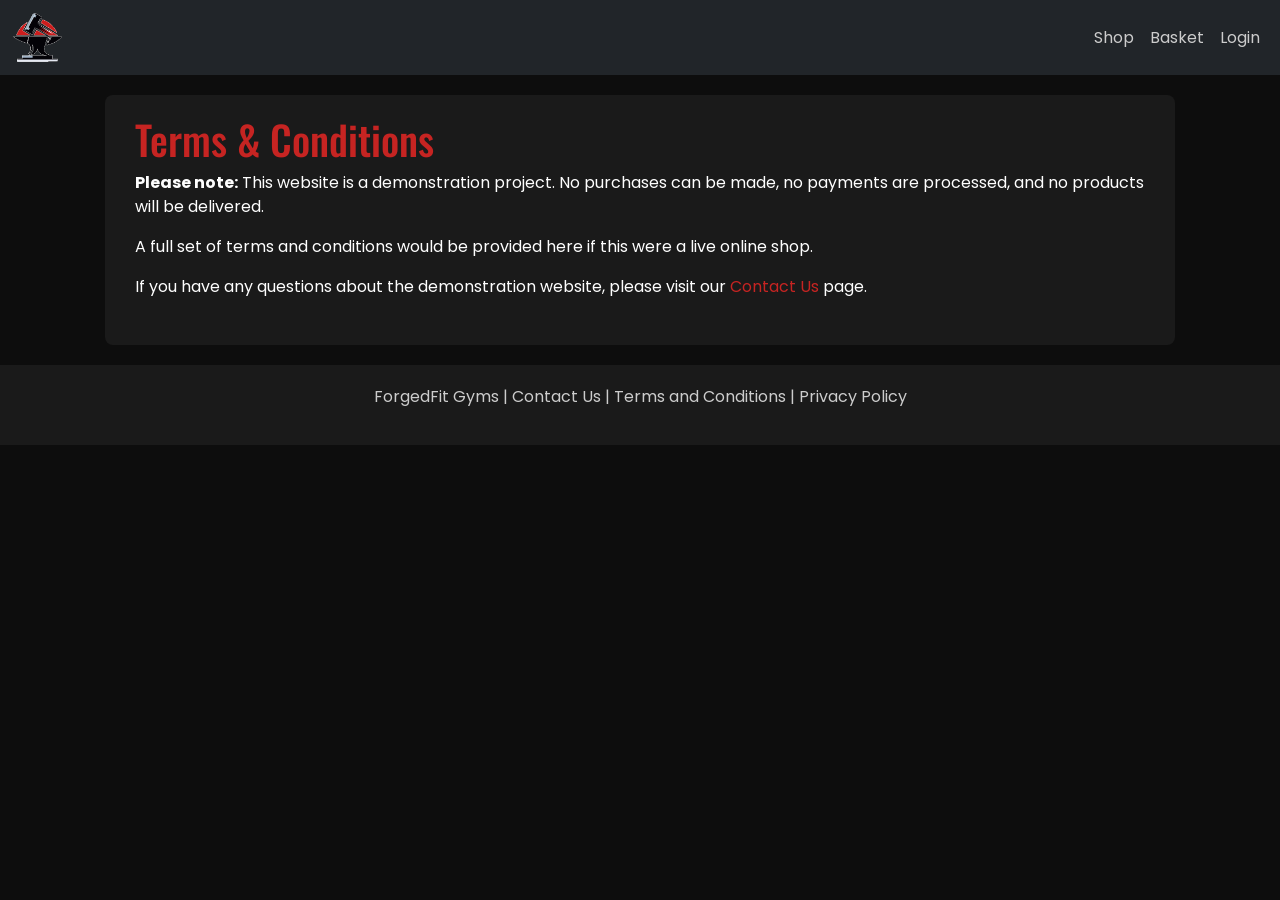
<file: terms.html>
<!DOCTYPE html>

<html lang="en">

<head>
    <meta charset="UTF-8">
    <meta name="viewport" content="width=device-width, initial-scale=1.0">
    <title>Henry Greer | Final Project</title>
    <link href="https://cdn.jsdelivr.net/npm/bootstrap@5.3.8/dist/css/bootstrap.min.css" rel="stylesheet">
    <link rel="stylesheet" href="style.css">
    <script src="https://cdn.jsdelivr.net/npm/bootstrap@5.3.8/dist/js/bootstrap.bundle.min.js" defer></script>
    <script src="accountscript.js" defer></script>

</head>

<body>

    
    <nav class="navbar navbar-expand-sm bg-dark navbar-dark sticky-top">
        <div class="container-fluid">
            <a class="navbar-brand" href="forgedfitindex.html">
                <img src="images/forgedFitLogo.png"
                    alt="Forged Fit Home"
                    class="rounded navbarLogo">
            </a>

            <button class="navbar-toggler"
                    type="button"
                    data-bs-toggle="collapse"
                    data-bs-target="#collapsibleNavbar"
                    aria-controls="collapsibleNavbar"
                    aria-expanded="false"
                    aria-label="Toggle navigation">
                <span class="navbar-toggler-icon"></span>
            </button>

            <div class="collapse navbar-collapse" id="collapsibleNavbar">
                <ul class="navbar-nav ms-auto">
                    <li class="nav-item">
                        <a class="nav-link" href="shop.html">Shop</a>
                    </li>
                    <li class="nav-item">
                        <a class="nav-link" href="basket.html">Basket</a>
                    </li>
                    <li class="nav-item">
                        <a class="nav-link" href="loginpage.html" id="accountLink">Login</a>
                    </li>
                </ul>
            </div>
        </div>
    </nav>

    <main>
        <section class="forgedCard">
            <h1>Terms & Conditions</h1>

            <p><strong>Please note:</strong> This website is a demonstration project. No purchases can be made, no payments are processed, and no products will be delivered.</p>

            <p>A full set of terms and conditions would be provided here if this were a live online shop.</p>

            <p>If you have any questions about the demonstration website, please visit our <a href="contact.html" class="textLinks">Contact Us</a> page.</p>
        </section>
    </main>

    <footer>

        <p>
           <a href="https://www.forgedfitgyms.co.uk/" target="_blank" rel="noopener noreferrer">
                ForgedFit Gyms
           </a>
           | 
           <a href="contact.html">
                Contact Us
           </a>
           | 
           <a href="terms.html">
                Terms and Conditions
           </a>
           | 
           <a href="privacy.html">
                Privacy Policy
           </a>
        </p>

    </footer>

</body>
</html>
</file>
<file: style.css>
/* FONTS AND COLOUR VARIABLES */

@import url('https://fonts.googleapis.com/css2?family=Oswald:wght@400;600;700&family=Poppins:wght@400;500;600;700&display=swap');

:root {
    --primary: #C62422;
    --white: #fefefe;
    --dark: #0d0d0d;
    --card: #1a1a1a;
    --card-hover: #2a2a2a;
    --text-muted: #ccc;
    --hover-contrast: #66CCFF;
}


/* GENERAL PAGE STYLES */

body {
    font-family: 'Poppins', sans-serif;
    background-color: var(--dark);
    color: var(--white);
    margin: 0;
}

header {
    text-align: center;
    padding: 30px;
    background-color: var(--card);
    margin: 0 auto;
}

h1, h2, h3, h4, h5, h6 {
    font-family: 'Oswald', sans-serif;
}

h1, h2 {
    color: var(--primary);
}

main {
    max-width: 1100px;
    margin: 0 auto;
    padding: 0 15px;
}

.characterCounter {
    font-size: 0.8em;
    text-align: right;
    color: var(--text-muted);
}


/* GENERAL LINKS AND ACCESSIBILITY */

a {
    text-decoration: none;
    color: var(--primary);
    transition: color 0.2s;
}

a:focus-visible,
button:focus-visible,
input:focus-visible,
select:focus-visible,
textarea:focus-visible {
    outline: 3px solid var(--white);
    outline-offset: 3px;
}


/* BUTTONS */

.buttonLinks,
input[type="submit"],
input[type="reset"] {
    display: inline-block;
    padding: 10px 20px;
    background-color: var(--white);
    color: var(--primary);
    border: 2px solid var(--primary);
    text-decoration: none;
    border-radius: 5px;
    transition: background-color 0.2s,
                color 0.2s,
                border-color 0.2s,
                box-shadow 0.2s,
                transform 0.2s;
    cursor: pointer;
}

.buttonLinks:hover,
input[type="submit"]:hover,
input[type="reset"]:hover {
    border-color: var(--card-hover);
    background-color: var(--primary);
    color: var(--white);
    box-shadow: 0 0 18px rgba(198, 36, 34, 0.6);
    transform: translateY(-4px);
}

.continueShopping {
    display: inline-block;
    width: fit-content;
}

/* NAVBAR */

.navbar .nav-link {
    color: var(--text-muted);
    transition: color 0.2s;
}

.navbar .nav-link:hover {
    color: var(--hover-contrast);
    text-decoration: underline;
}

/* Logo is the home button */
.navbar-brand img {
    transition: box-shadow 0.2s;
}

.navbar-brand:hover img,
.addressCard:hover,
.card:hover {
    box-shadow: 0 0 12px rgba(198, 36, 34, 0.6);
}

.navbarLogo{
    width: 50px;
}

.navbar .nav-link:focus-visible {
    outline: 3px solid var(--white);
    outline-offset: 3px;
    box-shadow: none;
}

/* footer */
footer {
    text-align: center;
    padding: 20px;
    background-color: var(--card);
    color: var(--text-muted);
}

/* Footer links */
footer a {
    color: var(--text-muted);
    text-decoration: none;
    transition: color 0.2s ease;            
}

footer a:hover,
.textLinks:hover{
    color: var(--hover-contrast);
    text-decoration: underline;
}

/* CARDS AND LINKS */

.forgedCard {
    background-color: var(--card);
    padding: 20px 30px 30px;
    margin: 20px 0;
    border-radius: 8px;
}

.links {
    display: flex;
    flex-wrap: wrap;
    gap: 12px;
    margin-top: 20px;
    justify-content: flex-start;
}

.card {
    background-color: var(--card);
    color: var(--white);
    border: 1px solid var(--card-hover);
}

.card .form-control {
    background-color: var(--white);
    color: var(--dark);
}

/* PRODUCT IMAGES */

.productImageBox {
    height: 250px;
}

.productImage {
    object-fit: contain;
    height: 100%;
    width: 100%;
}

/* Saved address cards */
.addressCard {
    background-color: var(--card-hover);
    color: var(--white);
    border: 1px solid var(--primary);
    border-radius: 8px;
    padding: 20px;
    margin-bottom: 15px;
}

/* HERO SECTION */

.hero {
    background-image: url('images/weightlitingWoman.png');
    background-size: contain;
    background-position: center;
    background-repeat: no-repeat;
    height: 350px;
}

@media (min-width: 768px) {
    .hero {
        height: 600px;
    }
}

.heroText {
    text-shadow: 2px 2px 4px rgba(0, 0, 0, 0.7);
    color: var(--white);
}

.heroText:first-child {
    font-size: 3rem;
    font-weight: 700;
}

#overlay {
    background-color: rgba(0, 0, 0, 0.5);
    height: 100%;
    width: 100%;
    display: flex;
    flex-direction: column;
    align-items: center;
    justify-content: center;
}


/* ERROR MESSAGES AND FORM FEEDBACK */

#emailError,
#phoneError,
#registerError,
.textError {
    color: var(--primary);
    font-size: 0.9em;
}


/* CONTACT FORM */

#thank-you-message {
    border: 2px solid var(--primary);
    border-radius: 8px;
    padding: 10px 20px;
    text-align: center;
}

form {
    max-width: 600px;
    margin: 0 auto;
}

fieldset {
    border: 1px solid var(--primary);
    padding: 20px;
    border-radius: 8px;
    margin-bottom: 20px;
}

fieldset legend {
    float: none;
    width: auto;
    padding: 0 5px;
    color: var(--white);
}

.form-buttons {
    display: flex;
    justify-content: flex-start;
    gap: 10px;
}


/* LOGIN AND REGISTRATION FORMS */

#registerForm,
#loginForm {
    max-width: 500px;
    margin: 0 auto;
}

.form-row {
    display: grid;
    grid-template-columns: 1fr;
    gap: 4px;
    margin-bottom: 12px;
}

.form-row label {
    text-align: left;
    margin: 0;
}

.form-row input {
    width: 100%;
    min-width: 0;
    box-sizing: border-box;
}

/* Larger screens */
@media (min-width: 577px) {
    .form-row {
        grid-template-columns: 150px 1fr;
        align-items: center;
        gap: 12px;
    }

    .form-row label {
        text-align: right;
    }
}

#registerForm button,
#loginForm button,
#registerForm input[type="reset"],
#loginForm input[type="reset"] {
    margin-top: 8px;
}
</file>
